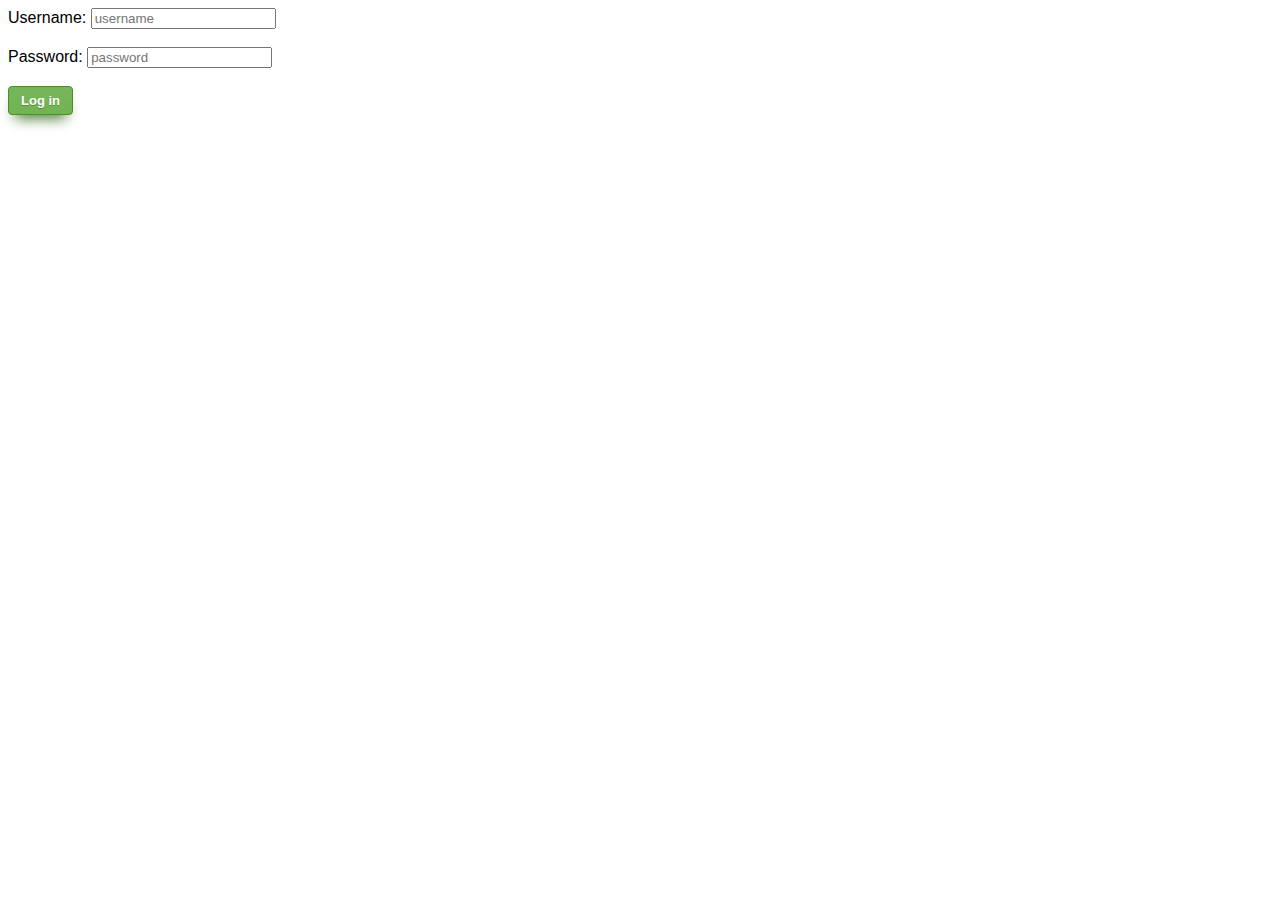
<file: siteroot/index.html>
<!DOCTYPE html>
<html>
<head>
    <meta charset="UTF-8">
    <script src="https://ajax.googleapis.com/ajax/libs/jquery/3.2.1/jquery.min.js"></script>
    <script src="resources/jerverrest.js"></script>
    <script src="resources/cookie.min.js"></script>
    <link rel="stylesheet" href="resources/jerverrest.css">
</head>
<body>
</body>
</html>
</file>
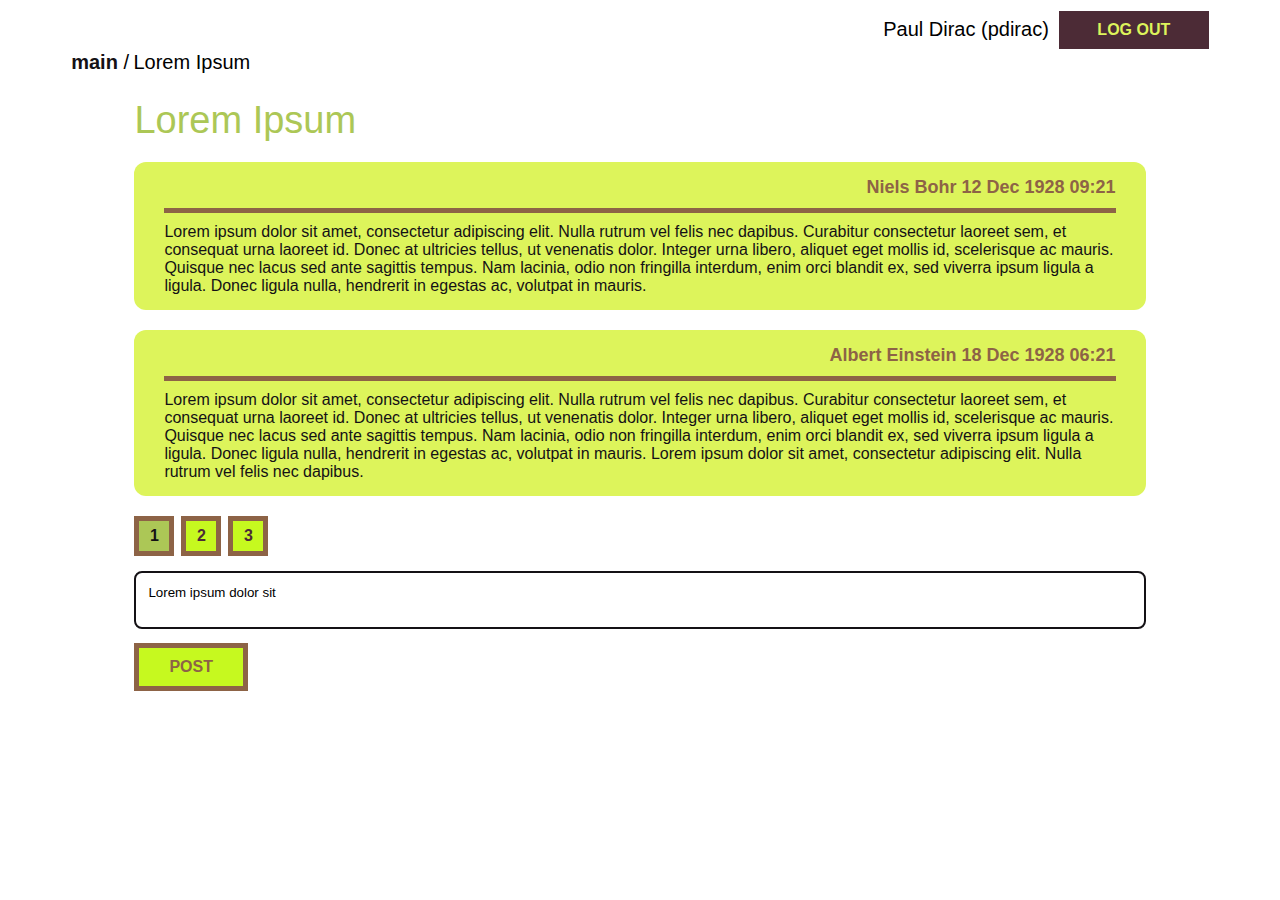
<file: wireframes/messageView.html>
<!DOCTYPE html>
<html>
    <head>
        <meta charset="UTF-8">
<style>
body {
    font-family: sans-serif;
}

#titleBar {
        display:flex;
        justify-content: right;
            align-items:centre;
        margin-right:5%;
        margin-left:5%;
}

#userSec {
        display: inline-block;
        padding: 10px;
        font-size: 20px;
}

#logOutBtn {
    background-color: #4c2b36ff;
    color: #ddf45bff;
    display: table-cell;
    vertical-align: middle;
    padding: 10px;
    font-weight: bold;
    text-align: center;
}

#logOutCont {
    display: flex;
    justify-content:center;
    flex-direction : column;
    width: 150px;
    min-width: 150px;
}

#breadcrumb {
    margin-left:5%;
}

.breadcrumbSec,.breadcrumbLink {
        display: inline;
        font-size: 20px;
}

.breadcrumbSec.b1 {
    font-weight: bold;
        color: #141115ff;
}

#mainSection {
    margin-left: 10%;
    margin-right: 10%;
    margin-top: 25px;
}

#threadTitle {
    font-size: 38px;
    color: #acc756ff;
}

.msgBody {
    color: #141115ff;
}

.msg {
    background-color: #ddf45bff;
    padding: 15px;
    padding-left: 30px;
    padding-right: 30px;
    border-radius: 12px;
    margin-bottom: 20px;
}

#msgList {
    margin-top: 20px;
}

.authorSec {
    text-align: right;
    color: #8d6346ff;
    font-weight: bold;
        font-size: 18px;
}

.separatorLine {
    height: 5px;
    background-color: #8d6346ff;
    width: 100%;
    margin-top: 10px;
    margin-bottom: 10px;
}

#pagingSec {
        display: table;
}

.pagingBox {
    display: table-cell;
    background-color: #c6f91fff;
    border: 5px solid #8d6346ff;
    width: 30px;
    height: 30px;
    vertical-align: middle;
    text-align: center;
    color: #4c2b36ff;
    font-weight: bold;
}

.pagingBox.pagingBoxSelected {
    background-color: #acc756ff;
    color: #141115ff;
}

.pagingSpacer {
    display: table-cell;
        width:7px;
}

#msgEntrySec {
    margin-top: 15px;
}

#msgEntry {
    width:100%;
    resize: none;
    background-color: #ffffff;
    border: 2px solid #141115ff;
    border-radius: 8px;
    padding: 12px; 20px;
    font-family: sans-serif;
    box-sizing: border-box;
}

#postBtn {
    background-color: #c6f91fff;
    color: #8d6346ff;
    padding: 10px;
    padding-left: 30px;
    padding-right: 30px;
    font-weight: bold;
    display: inline-block;
    margin-top: 10px;
    border: 5px solid #8d6346ff;
}

</style>
    </head>
    <body>
        <div id="titleBar">
            <div id="userSec">Paul Dirac (pdirac)</div>
            <div id="logOutCont">
                <div id="logOutBtn">LOG OUT</div>
            </div>
        </div>
        <div id="breadcrumb">
            <div class="breadcrumbSec b1">main </div>
            <div class="breadcrumbLink">/</div>
            <div class="breadcrumbSec b2">Lorem Ipsum </div>
        </div>
        <div id="mainSection">
            <div id="threadTitle">Lorem Ipsum</div>
            <div id="msgList">
                <div class="msg">
                    <div class="authorSec">
                        Niels Bohr 12 Dec 1928 09:21
                    </div>
                    <div class="separatorLine"></div>
                    <div class="msgBody">
                        Lorem ipsum dolor sit amet, consectetur adipiscing
                        elit. Nulla rutrum vel felis nec dapibus. Curabitur
                        consectetur laoreet sem, et consequat urna laoreet id.
                        Donec at ultricies tellus, ut venenatis dolor. Integer
                        urna libero, aliquet eget mollis id, scelerisque ac
                        mauris. Quisque nec lacus sed ante sagittis tempus. Nam
                        lacinia, odio non fringilla interdum, enim orci blandit
                        ex, sed viverra ipsum ligula a ligula. Donec ligula
                        nulla, hendrerit in egestas ac, volutpat in mauris.
                    </div>
                </div>
                <div class="msg">
                    <div class="authorSec">
                        Albert Einstein 18 Dec 1928 06:21
                    </div>
                    <div class="separatorLine"></div>
                    <div class="msgBody">
                        Lorem ipsum dolor sit amet, consectetur adipiscing
                        elit. Nulla rutrum vel felis nec dapibus. Curabitur
                        consectetur laoreet sem, et consequat urna laoreet id.
                        Donec at ultricies tellus, ut venenatis dolor. Integer
                        urna libero, aliquet eget mollis id, scelerisque ac
                        mauris. Quisque nec lacus sed ante sagittis tempus. Nam
                        lacinia, odio non fringilla interdum, enim orci blandit
                        ex, sed viverra ipsum ligula a ligula. Donec ligula
                        nulla, hendrerit in egestas ac, volutpat in mauris.


                        Lorem ipsum dolor sit amet, consectetur adipiscing
                        elit. Nulla rutrum vel felis nec dapibus.
                    </div>
                </div>
                <div id="pagingSec">
                    <div class="pagingBox pagingBoxSelected">1</div>
                    <div class="pagingSpacer"></div>
                    <div class="pagingBox">2</div>
                    <div class="pagingSpacer"></div>
                    <div class="pagingBox">3</div>
                </div>
                <div id="msgEntrySec">
                    <textarea id="msgEntry">
Lorem ipsum dolor sit
                    </textarea>
                    <div id="postBtn">POST</div>
                </div>
            </div>
        </div>
    </body>
<head>
</file>
<file: siteroot/resources/jerverrest.css>
.greenButton {
	-moz-box-shadow: 0px 10px 14px -7px #3e7327;
	-webkit-box-shadow: 0px 10px 14px -7px #3e7327;
	box-shadow: 0px 10px 14px -7px #3e7327;
	background:-webkit-gradient(linear, left top, left bottom, color-stop(0.05, #77b55a), color-stop(1, #72b352));
	background:-moz-linear-gradient(top, #77b55a 5%, #72b352 100%);
	background:-webkit-linear-gradient(top, #77b55a 5%, #72b352 100%);
	background:-o-linear-gradient(top, #77b55a 5%, #72b352 100%);
	background:-ms-linear-gradient(top, #77b55a 5%, #72b352 100%);
	background:linear-gradient(to bottom, #77b55a 5%, #72b352 100%);
	filter:progid:DXImageTransform.Microsoft.gradient(startColorstr='#77b55a', endColorstr='#72b352',GradientType=0);
	background-color:#77b55a;
	-moz-border-radius:4px;
	-webkit-border-radius:4px;
	border-radius:4px;
	border:1px solid #4b8f29;
	display:inline-block;
	cursor:pointer;
	color:#ffffff;
	font-family:Arial;
	font-size:13px;
	font-weight:bold;
	padding:6px 12px;
	text-decoration:none;
	text-shadow:0px 1px 0px #5b8a3c;
}
.greenButton:hover {
	background:-webkit-gradient(linear, left top, left bottom, color-stop(0.05, #72b352), color-stop(1, #77b55a));
	background:-moz-linear-gradient(top, #72b352 5%, #77b55a 100%);
	background:-webkit-linear-gradient(top, #72b352 5%, #77b55a 100%);
	background:-o-linear-gradient(top, #72b352 5%, #77b55a 100%);
	background:-ms-linear-gradient(top, #72b352 5%, #77b55a 100%);
	background:linear-gradient(to bottom, #72b352 5%, #77b55a 100%);
	filter:progid:DXImageTransform.Microsoft.gradient(startColorstr='#72b352', endColorstr='#77b55a',GradientType=0);
	background-color:#72b352;
}
.greenButton:active {
	position:relative;
	top:1px;
}

.redButton {
	-moz-box-shadow: 0px 10px 14px -7px #8a2a21;
	-webkit-box-shadow: 0px 10px 14px -7px #8a2a21;
	box-shadow: 0px 10px 14px -7px #8a2a21;
	background:-webkit-gradient(linear, left top, left bottom, color-stop(0.05, #c62d1f), color-stop(1, #f24437));
	background:-moz-linear-gradient(top, #c62d1f 5%, #f24437 100%);
	background:-webkit-linear-gradient(top, #c62d1f 5%, #f24437 100%);
	background:-o-linear-gradient(top, #c62d1f 5%, #f24437 100%);
	background:-ms-linear-gradient(top, #c62d1f 5%, #f24437 100%);
	background:linear-gradient(to bottom, #c62d1f 5%, #f24437 100%);
	filter:progid:DXImageTransform.Microsoft.gradient(startColorstr='#c62d1f', endColorstr='#f24437',GradientType=0);
	background-color:#c62d1f;
	-moz-border-radius:4px;
	-webkit-border-radius:4px;
	border-radius:4px;
	border:1px solid #d02718;
	display:inline-block;
	cursor:pointer;
	color:#ffffff;
	font-family:Arial;
	font-size:13px;
	font-weight:bold;
	padding:6px 12px;
	text-decoration:none;
	text-shadow:0px 1px 0px #810e05;
}
.redButton:hover {
	background:-webkit-gradient(linear, left top, left bottom, color-stop(0.05, #f24437), color-stop(1, #c62d1f));
	background:-moz-linear-gradient(top, #f24437 5%, #c62d1f 100%);
	background:-webkit-linear-gradient(top, #f24437 5%, #c62d1f 100%);
	background:-o-linear-gradient(top, #f24437 5%, #c62d1f 100%);
	background:-ms-linear-gradient(top, #f24437 5%, #c62d1f 100%);
	background:linear-gradient(to bottom, #f24437 5%, #c62d1f 100%);
	filter:progid:DXImageTransform.Microsoft.gradient(startColorstr='#f24437', endColorstr='#c62d1f',GradientType=0);
	background-color:#f24437;
}
.redButton:active {
	position:relative;
	top:1px;
}

.yellowButton {
	-moz-box-shadow: 0px 10px 14px -7px #fff6af;
	-webkit-box-shadow: 0px 10px 14px -7px #fff6af;
	box-shadow: 0px 10px 14px -7px #fff6af;
	background:-webkit-gradient(linear, left top, left bottom, color-stop(0.05, #ffec64), color-stop(1, #ffab23));
	background:-moz-linear-gradient(top, #ffec64 5%, #ffab23 100%);
	background:-webkit-linear-gradient(top, #ffec64 5%, #ffab23 100%);
	background:-o-linear-gradient(top, #ffec64 5%, #ffab23 100%);
	background:-ms-linear-gradient(top, #ffec64 5%, #ffab23 100%);
	background:linear-gradient(to bottom, #ffec64 5%, #ffab23 100%);
	filter:progid:DXImageTransform.Microsoft.gradient(startColorstr='#ffec64', endColorstr='#ffab23',GradientType=0);
	background-color:#ffec64;
	-moz-border-radius:4px;
	-webkit-border-radius:4px;
	border-radius:4px;
	border:1px solid #ffaa22;
	display:inline-block;
	cursor:pointer;
	color:#333333;
	font-family:Arial;
	font-size:13px;
	font-weight:bold;
	padding:6px 12px;
	text-decoration:none;
	text-shadow:0px 1px 0px #ffee66;
}
.yellowButton:hover {
	background:-webkit-gradient(linear, left top, left bottom, color-stop(0.05, #ffab23), color-stop(1, #ffec64));
	background:-moz-linear-gradient(top, #ffab23 5%, #ffec64 100%);
	background:-webkit-linear-gradient(top, #ffab23 5%, #ffec64 100%);
	background:-o-linear-gradient(top, #ffab23 5%, #ffec64 100%);
	background:-ms-linear-gradient(top, #ffab23 5%, #ffec64 100%);
	background:linear-gradient(to bottom, #ffab23 5%, #ffec64 100%);
	filter:progid:DXImageTransform.Microsoft.gradient(startColorstr='#ffab23', endColorstr='#ffec64',GradientType=0);
	background-color:#ffab23;
}
.yellowButton:active {
	position:relative;
	top:1px;
}

body {
    font-family: sans-serif;
}

#titleBar {
        display:flex;
        justify-content: right;
            align-items:centre;
        margin-right:5%;
        margin-left:5%;
}

#userSec {
        display: inline-block;
        padding: 10px;
        font-size: 20px;
}

#logOutBtn {
    background-color: #4c2b36;
    color: #ddf45b;
    display: table-cell;
    vertical-align: middle;
    padding: 10px;
    font-weight: bold;
    text-align: center;
}

#logOutCont {
    display: flex;
    justify-content:center;
    flex-direction : column;
    width: 150px;
    min-width: 150px;
}

#breadcrumb {
    margin-left:5%;
}

.breadcrumbSec,.breadcrumbLink {
        display: inline;
        font-size: 20px;
}

.breadcrumbSec.breadcrumbStem{
    font-weight: bold;
        color: #141115;
}

#mainSection {
    margin-left: 10%;
    margin-right: 10%;
    margin-top: 25px;
}

#threadTitle {
    font-size: 38px;
    color: #acc756ff;
}

.msgBody {
    color: #141115;
}

.msg {
    background-color: #ddf45b;
    padding: 15px;
    padding-left: 30px;
    padding-right: 30px;
    border-radius: 12px;
    margin-bottom: 20px;
}

#msgList {
    margin-top: 20px;
}

.authorSec {
    text-align: right;
    color: #8d6346;
    font-weight: bold;
        font-size: 18px;
}

.separatorLine {
    height: 5px;
    background-color: #8d6346;
    width: 100%;
    margin-top: 10px;
    margin-bottom: 10px;
}

#pagingSec {
        display: table;
}

.pagingBox {
    display: table-cell;
    background-color: #c6f91f;
    border: 5px solid #8d6346;
    width: 30px;
    height: 30px;
    vertical-align: middle;
    text-align: center;
    color: #4c2b36ff;
    font-weight: bold;
}

.pagingBox.pagingBoxSelected {
    background-color: #acc756;
    color: #141115;
}

.pagingSpacer {
    display: table-cell;
        width:7px;
}

#msgEntrySec {
    margin-top: 15px;
}

#msgEntry {
    width:100%;
    resize: none;
    background-color: #ffffff;
    border: 2px solid #141115;
    border-radius: 8px;
    padding: 12px; 20px;
    font-family: sans-serif;
    box-sizing: border-box;
}

#postBtn {
    background-color: #c6f91f;
    color: #8d6346ff;
    padding: 10px;
    padding-left: 30px;
    padding-right: 30px;
    font-weight: bold;
    display: inline-block;
    margin-top: 10px;
    border: 5px solid #8d6346;
}
</file>
